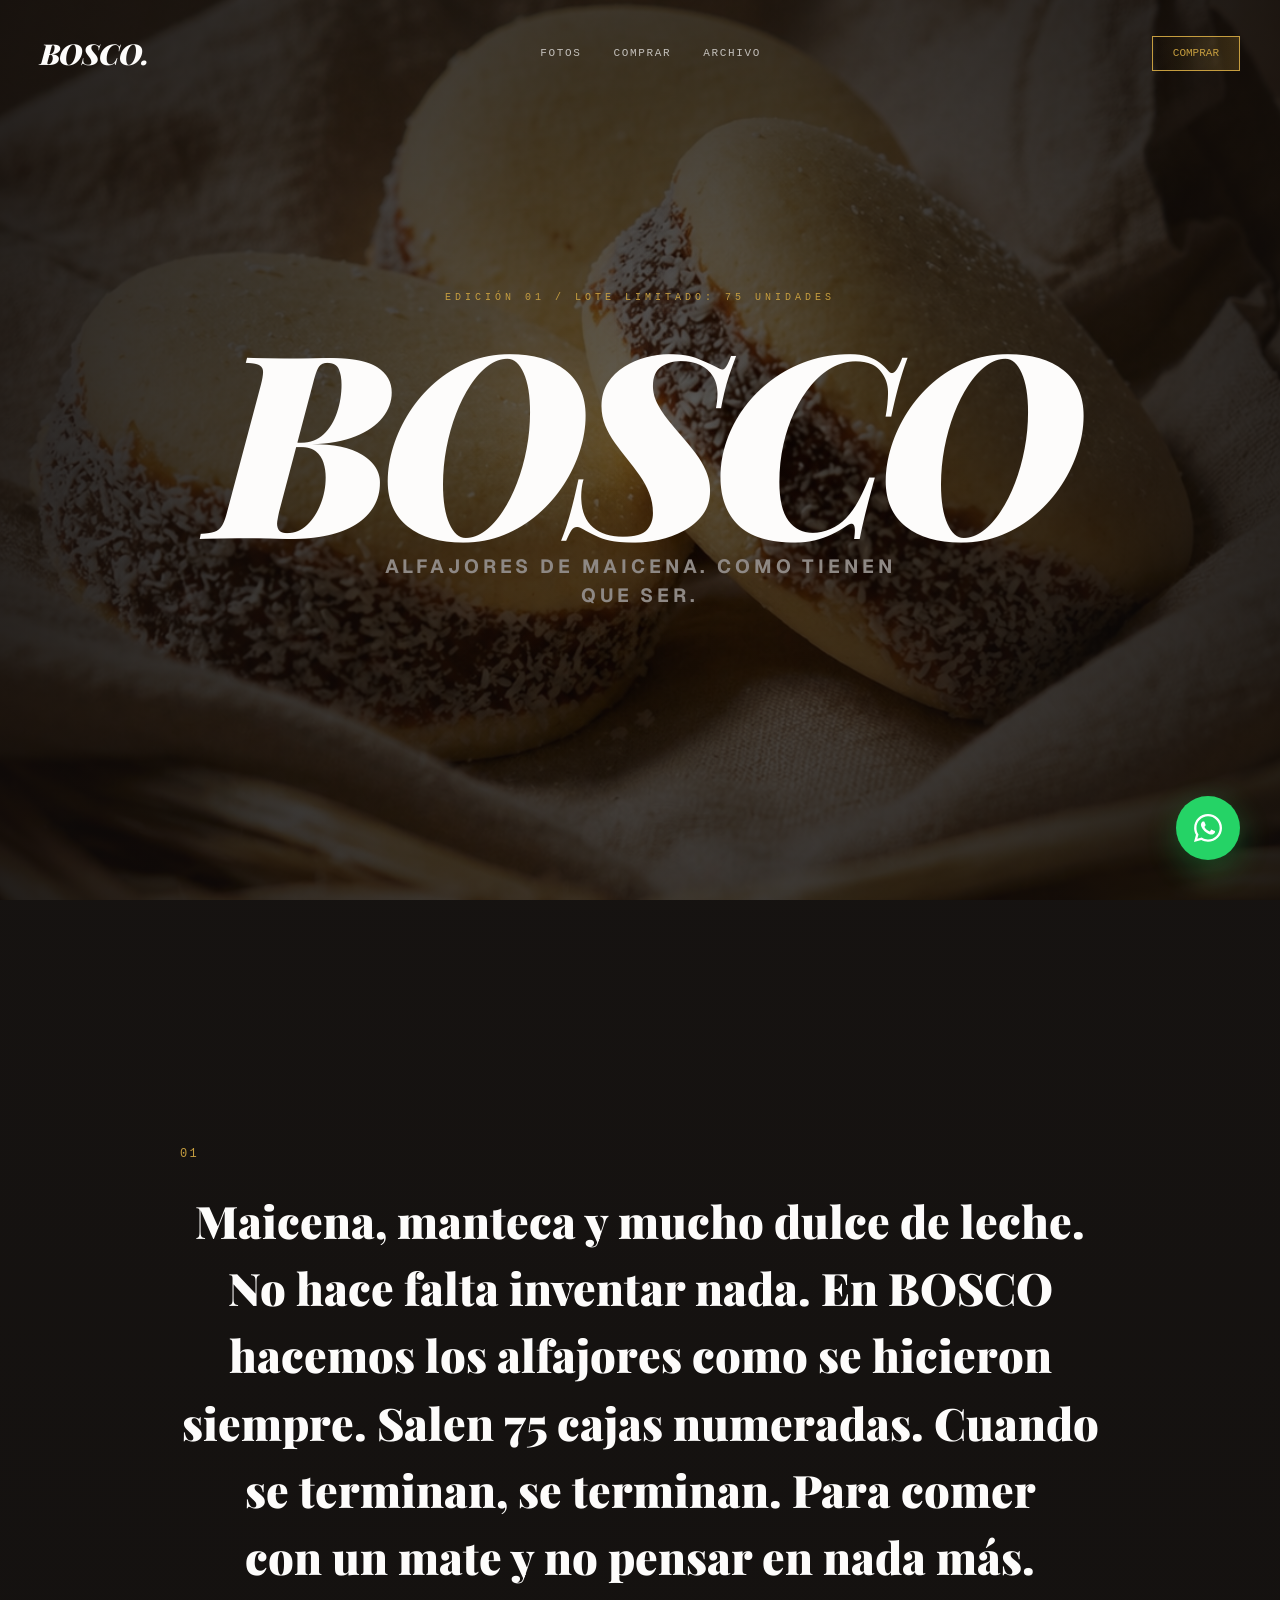
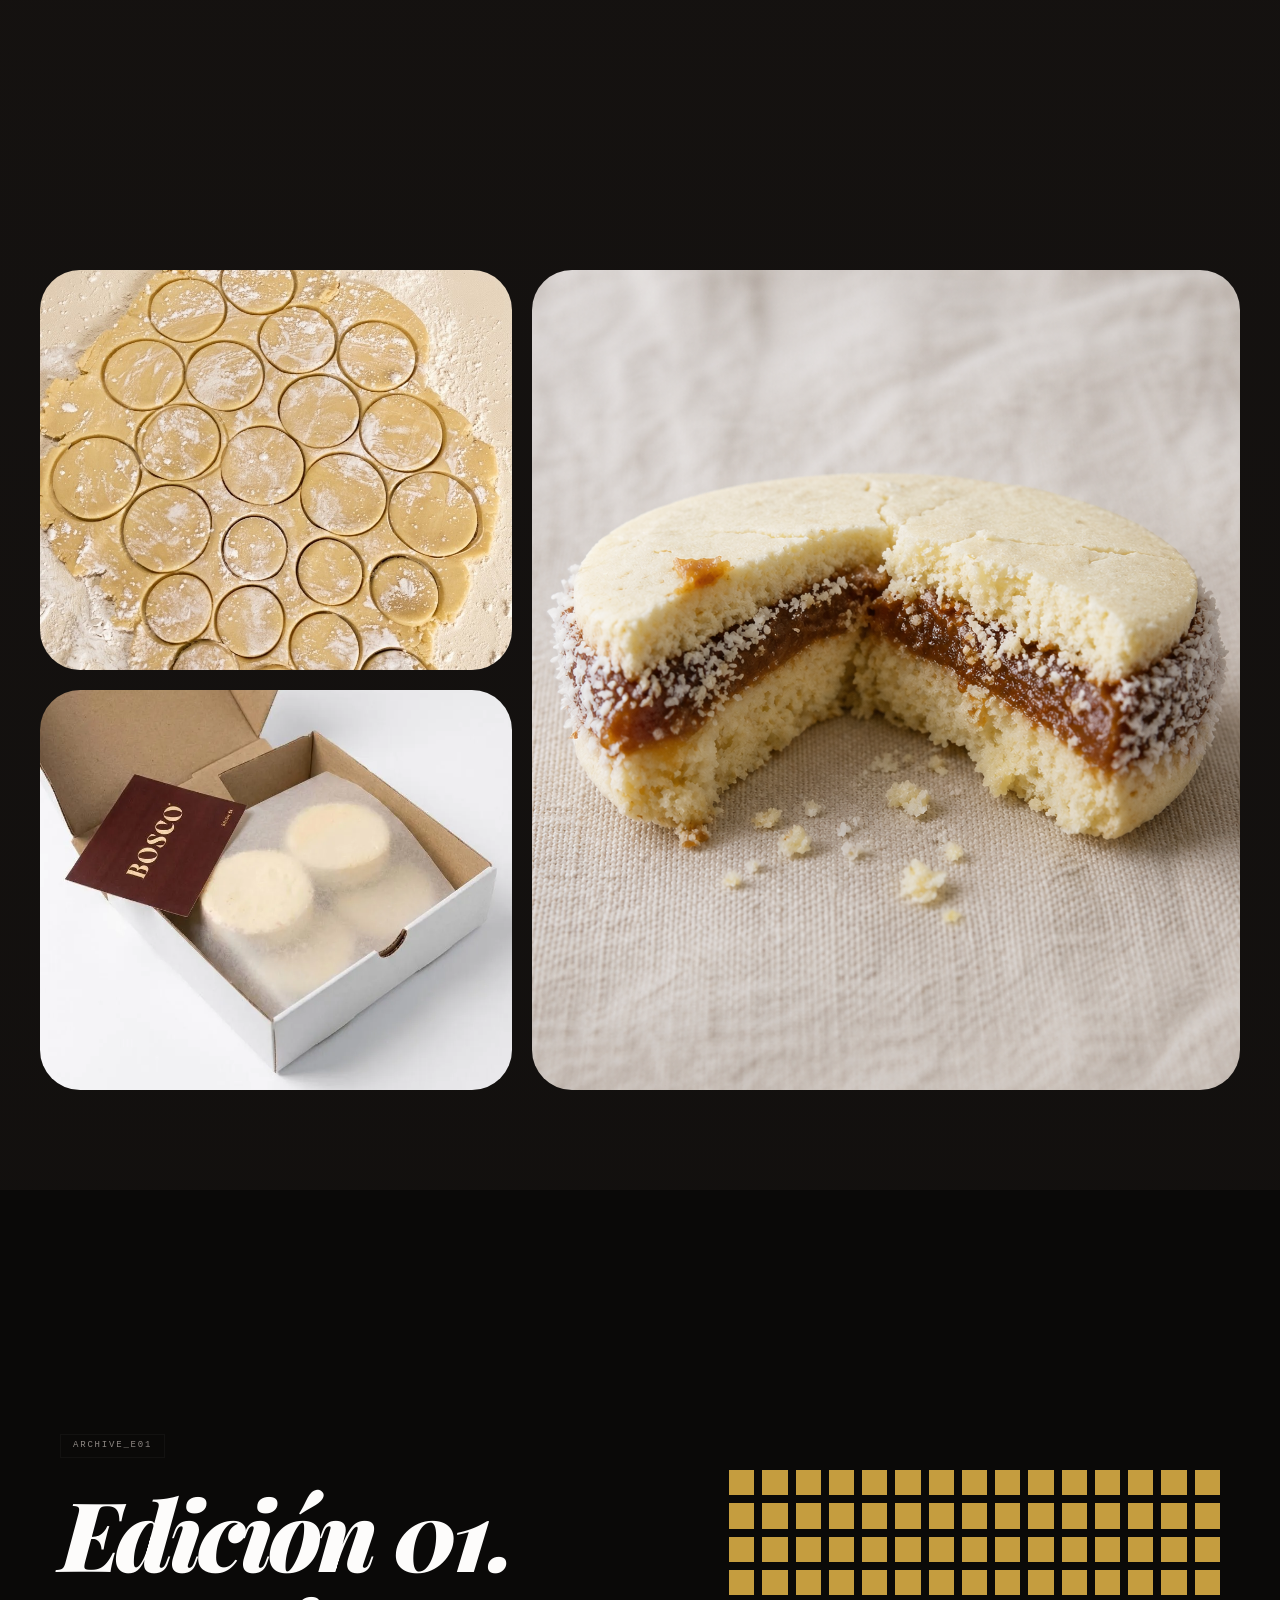
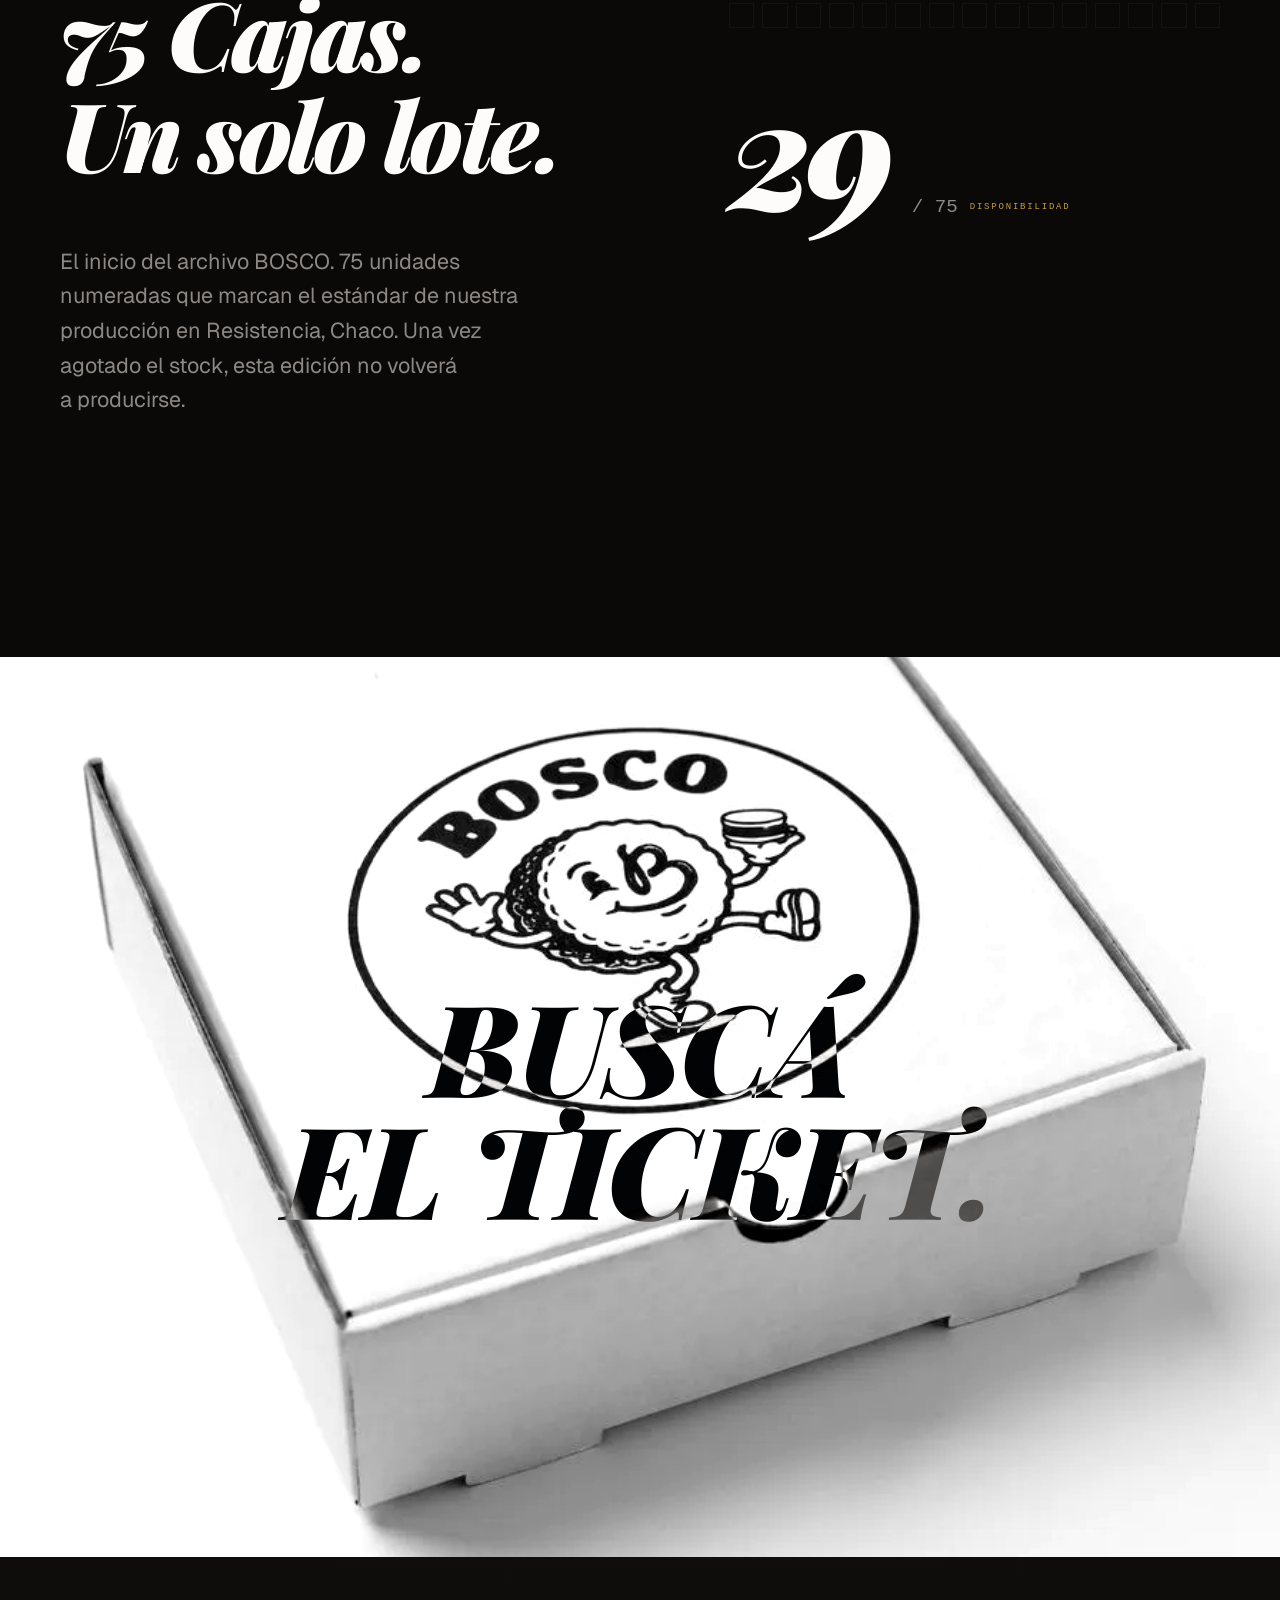
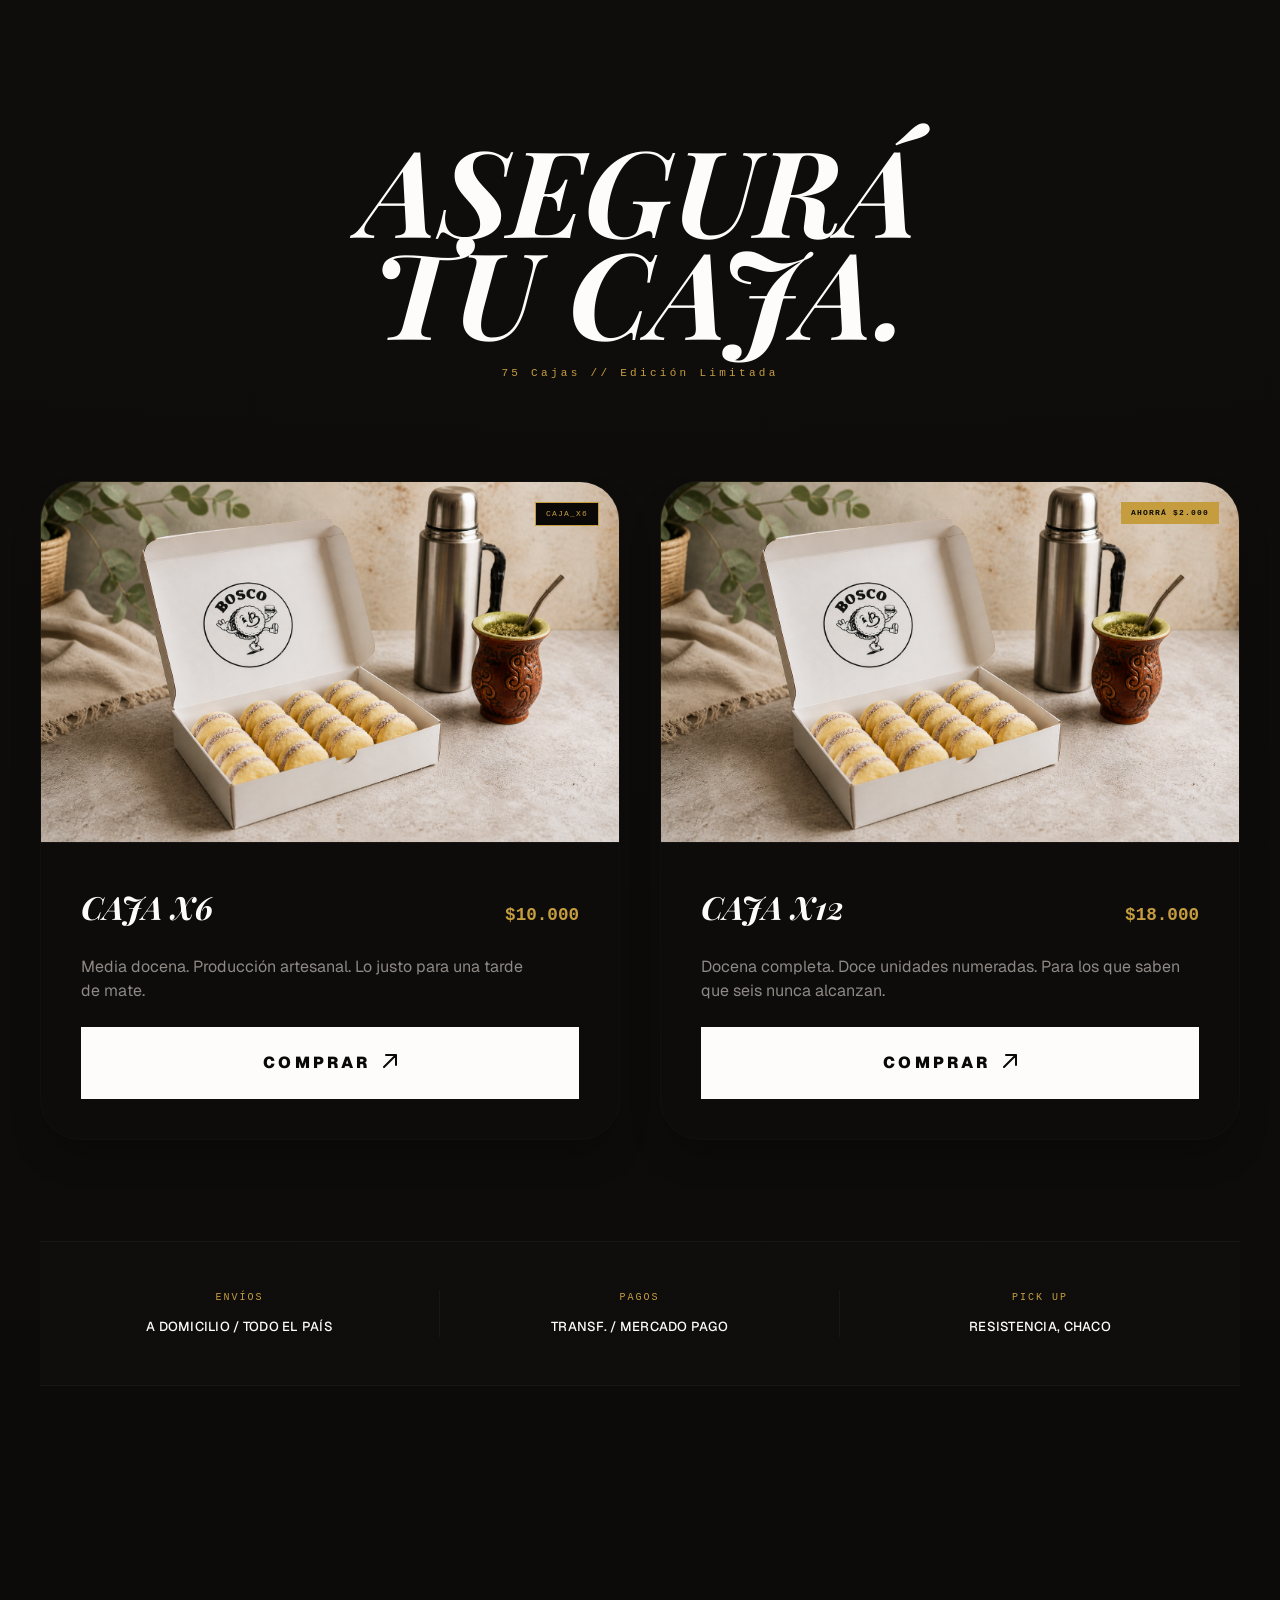
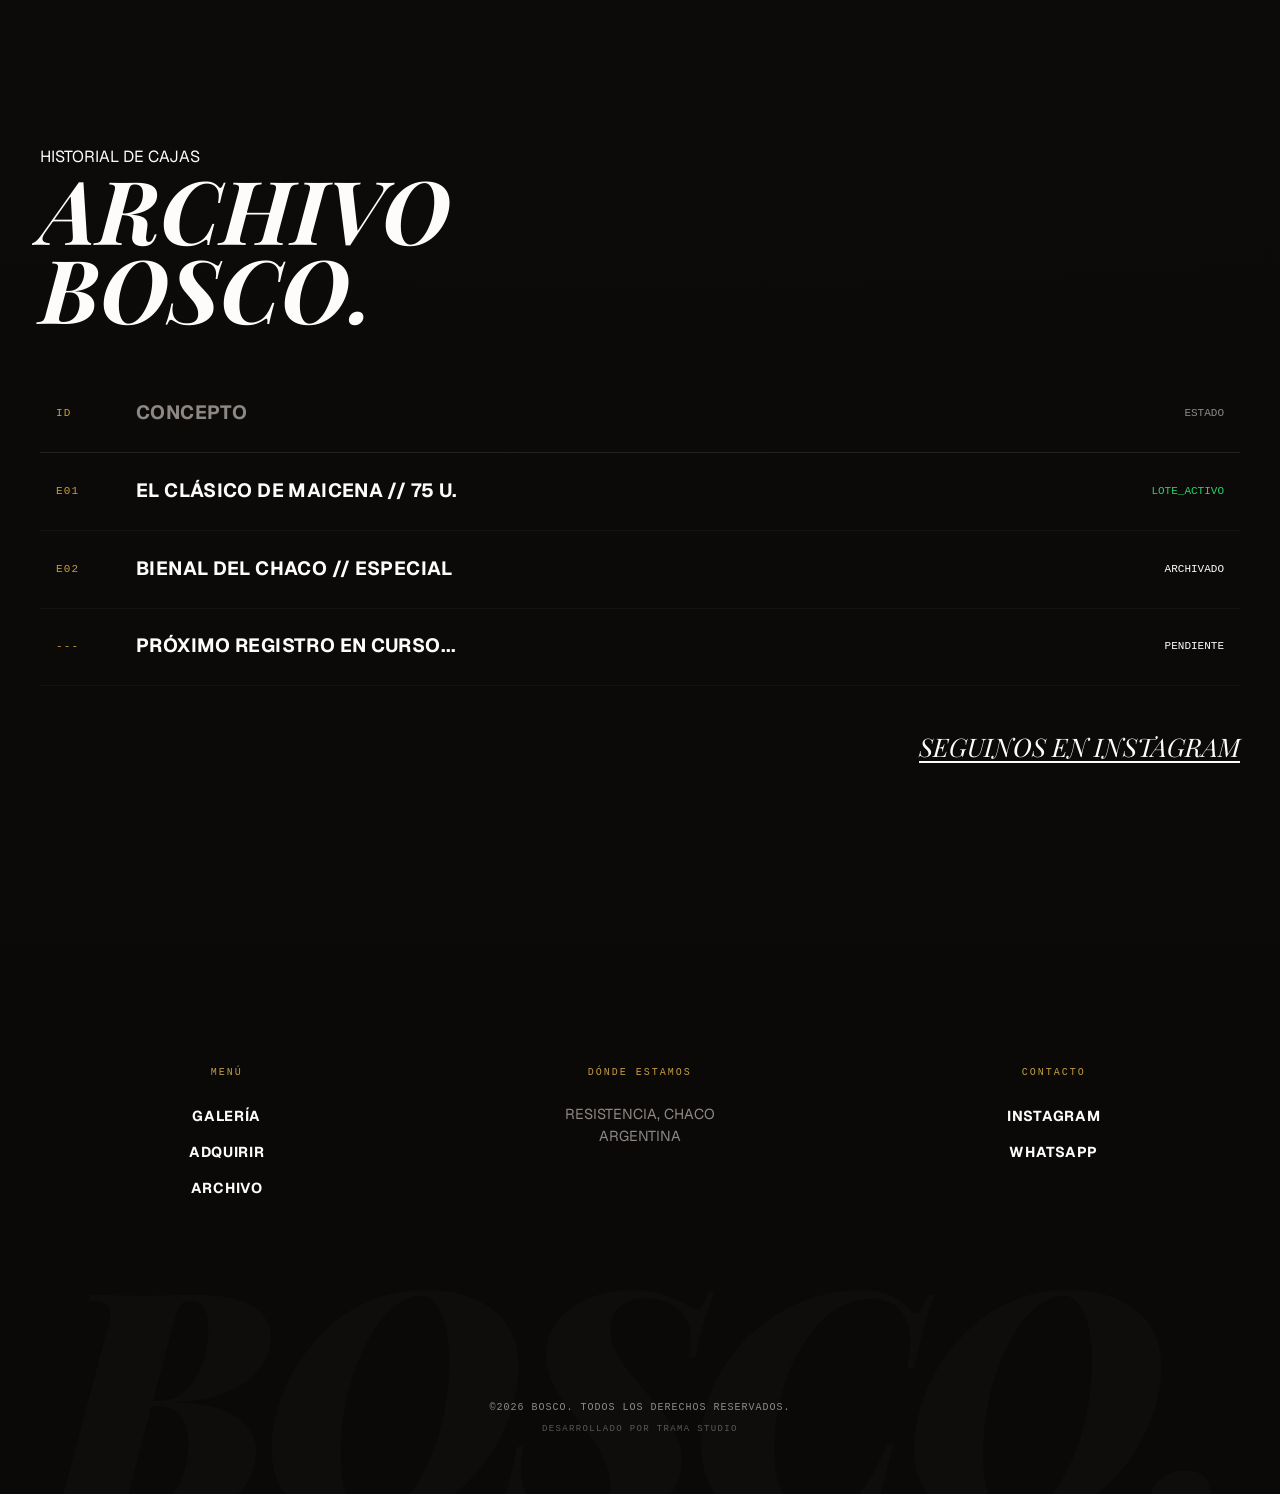
<file: index.html>
<!DOCTYPE html>
<html lang="es">

<head>
  <meta charset="UTF-8" />
  <meta name="viewport" content="width=device-width, initial-scale=1.0" />
  <title>BOSCO | Edición 01 — Alfajor de maicena</title>
  <meta name="description"
    content="BOSCO Edición 01: Alfajor de maicena. 75 unidades numeradas. Origen: Resistencia, Chaco." />

  <meta property="og:type" content="website" />
  <meta property="og:url" content="https://universobosco.com.ar" />
  <meta property="og:title" content="BOSCO | Edición 01 — Alfajor de maicena" />
  <meta property="og:description"
    content="75 unidades numeradas. Ediciones de cultura argentina en formato comestible." />
  <meta property="og:image" content="https://universobosco.com.ar/assets/og_image.png" />
  <meta property="twitter:card" content="summary_large_image" />
  <meta property="twitter:title" content="BOSCO | Edición 01 — Alfajor de maicena" />
  <meta property="twitter:description" content="75 unidades numeradas. Origen: Resistencia, Chaco." />
  <meta property="twitter:image" content="https://universobosco.com.ar/assets/og_image.png" />

  <script type="application/ld+json">
  {
    "@context": "https://schema.org",
    "@graph": [
      {
        "@type": "LocalBusiness",
        "name": "BOSCO",
        "address": {
          "@type": "PostalAddress",
          "addressLocality": "Resistencia",
          "addressRegion": "Chaco",
          "addressCountry": "AR"
        },
        "url": "https://universobosco.com.ar",
        "telephone": "+5493624696824"
      },
      {
        "@type": "Product",
        "name": "BOSCO Edición 01 — Alfajor de maicena",
        "description": "Caja de alfajores artesanales con tarjeta numerada de colección. 75 unidades.",
        "brand": { "@type": "Brand", "name": "BOSCO" },
        "offers": {
          "@type": "AggregateOffer",
          "lowPrice": "10000",
          "highPrice": "18000",
          "priceCurrency": "ARS"
        }
      }
    ]
  }
  </script>

  <link rel="icon" type="image/svg+xml" href="assets/favicon.svg" />
  <link rel="preconnect" href="https://fonts.googleapis.com" />
  <link rel="preconnect" href="https://fonts.gstatic.com" crossorigin />
  <link
    href="https://fonts.googleapis.com/css2?family=Barlow+Condensed:wght@400;700&family=Geist:wght@100..900&family=Playfair+Display:ital,wght@0,400..900;1,400..900&family=Space+Mono:wght@400;700&display=swap"
    rel="stylesheet" />
  <link rel="stylesheet" href="style.css" />
</head>

<body>

  <div class="grain" aria-hidden="true"></div>

  <nav class="nav" id="nav">
    <a href="#hero" class="nav-brand">BOSCO.</a>
    <div class="nav-links">
      <a href="#galeria">FOTOS</a>
      <a href="#adquirir">COMPRAR</a>
      <a href="#archivo">ARCHIVO</a>
    </div>

    <button class="nav-toggle" aria-label="Abrir menú">
      <span></span>
      <span></span>
    </button>

    <a href="#adquirir" class="nav-cta">COMPRAR</a>
  </nav>

  <header class="hero" id="hero">
    <img src="assets/boscoheroo.png" alt="BOSCO — Edición 01" class="hero-bg" width="1600" height="900" />
    <div class="hero-overlay"></div>
    <div class="hero-content">
      <div class="hero-header" data-enter>
        <span class="hero-edition">Edición 01</span>
        <span class="hero-slash">/</span>
        <span class="hero-location">LOTE LIMITADO: 75 UNIDADES</span>
      </div>
      <h1 class="hero-title" data-enter>BOSCO</h1>
      <p class="hero-sub" data-enter>ALFAJORES DE MAICENA. COMO TIENEN QUE SER.</p>
    </div>
  </header>

  <main>

    <section class="declaracion">
      <div class="declaracion-inner">
        <span class="capitulo-num" data-enter>01</span>
        <div class="declaracion-texto" data-enter>
          Maicena, manteca y mucho dulce de leche. No hace falta inventar nada. En BOSCO hacemos los alfajores como se hicieron siempre. Salen 75 cajas numeradas. Cuando se terminan, se terminan. Para comer con un mate y no pensar en nada más.
        </div>
      </div>
    </section>

    <section class="lookbook-bento" id="galeria">
      <div class="look-grid">
        <div class="look-item item-main" data-enter>
          <img src="assets/boscoalfajor.png" alt="Detalle interior BOSCO" />
        </div>
        <div class="look-item item-side-1" data-enter>
          <img src="assets/process.png" alt="Proceso de elaboración" />
        </div>
        <div class="look-item item-side-2" data-enter>
          <img src="assets/boscocaja.webp" alt="Ensamble final" />
        </div>
      </div>
    </section>

    <section class="manifesto-master" id="manifiesto">
      <div class="master-container">
        <div class="master-grid">
          
          <!-- Column 1: Editorial & Narrative -->
          <div class="master-col col-text" data-enter>
            <div class="col-header">
              <span class="edition-tag">ARCHIVE_E01</span>
              <h2 class="master-title">Edición 01.<br>75 Cajas.<br>Un solo lote.</h2>
            </div>
            <p class="master-description">
              El inicio del archivo BOSCO. 75 unidades numeradas que marcan el estándar de nuestra producción en Resistencia, Chaco. 
              Una vez agotado el stock, esta edición no volverá a producirse.
            </p>
          </div>
        
          <div class="master-col col-stock" data-enter>
            <div class="stock-panel">
              <div class="unit-grid-master">
                <!-- 75 Units -->
                <div class="u filled"></div><div class="u filled"></div><div class="u filled"></div><div class="u filled"></div><div class="u filled"></div>
                <div class="u filled"></div><div class="u filled"></div><div class="u filled"></div><div class="u filled"></div><div class="u filled"></div>
                <div class="u filled"></div><div class="u filled"></div><div class="u filled"></div><div class="u filled"></div><div class="u filled"></div>
                <div class="u filled"></div><div class="u filled"></div><div class="u filled"></div><div class="u filled"></div><div class="u filled"></div>
                <div class="u filled"></div><div class="u filled"></div><div class="u filled"></div><div class="u filled"></div><div class="u filled"></div>
                <div class="u filled"></div><div class="u filled"></div><div class="u filled"></div><div class="u filled"></div><div class="u filled"></div>
                <div class="u filled"></div><div class="u filled"></div><div class="u filled"></div><div class="u filled"></div><div class="u filled"></div>
                <div class="u filled"></div><div class="u filled"></div><div class="u filled"></div><div class="u filled"></div><div class="u filled"></div>
                <div class="u filled"></div><div class="u filled"></div><div class="u filled"></div><div class="u filled"></div><div class="u filled"></div>
                <div class="u filled"></div><div class="u filled"></div><div class="u filled"></div><div class="u filled"></div><div class="u filled"></div>
                <div class="u filled"></div><div class="u filled"></div><div class="u filled"></div><div class="u filled"></div><div class="u filled"></div>
                <div class="u filled"></div><div class="u filled"></div><div class="u filled"></div><div class="u filled"></div><div class="u filled"></div>
                <div class="u"></div><div class="u"></div><div class="u"></div><div class="u"></div><div class="u"></div>
                <div class="u"></div><div class="u"></div><div class="u"></div><div class="u"></div><div class="u"></div>
                <div class="u"></div><div class="u"></div><div class="u"></div><div class="u"></div><div class="u"></div>
              </div>
              <div class="stock-main-display">
                <span class="stock-val cont-num" data-count="58">0</span>
                <div class="stock-sub">
                  <span class="stock-total">/ 75</span>
                  <span class="stock-text">DISPONIBILIDAD</span>
                </div>
              </div>
            </div>
          </div>

        </div>
      </div>
    </section>

    <section class="fullbleed" data-enter>
      <img src="assets/boscohero.webp" alt="Caja BOSCO cerrada" width="1600" height="900"
        style="filter: grayscale(100%) contrast(1.15);" />
      <p class="fullbleed-text" aria-hidden="true">BUSCÁ<br />EL TICKET.</p>
    </section>

    <section class="adquisicion" id="adquirir">
      <div class="adquisicion-inner">
        <div class="adquisicion-header" data-enter>
          <h2 class="adquisicion-title">Asegurá<br />tu caja.</h2>
          <p class="adquisicion-sub">75 Cajas // Edición Limitada</p>
        </div>

        <div class="productos-grid">
          <div class="producto-card stagger-1" data-enter>
            <div class="pc-inner">
              <div class="pc-img">
                <img src="assets/BOSCO1.png" alt="Caja BOSCO x6 unidades" />
                <div class="pc-badge">CAJA_X6</div>
              </div>
              <div class="pc-content">
                <div class="pc-top">
                  <h3 class="pc-title">CAJA X6</h3>
                  <span class="pc-price">$10.000</span>
                </div>
                <p class="pc-description">Media docena. Producción artesanal. Lo justo para una tarde de mate.</p>
                <a href="https://wa.me/5493624696824?text=Hola%20Lautaro%2C%20quiero%20encargar%20una%20caja%20de%20BOSCO%20x6."
                  class="pc-btn" target="_blank" rel="noopener">
                  <span>COMPRAR</span>
                  <div class="pc-btn-icon">
                    <svg width="14" height="14" viewBox="0 0 14 14" fill="none">
                      <path d="M1 13L13 1M13 1H3M13 1V11" stroke="currentColor" stroke-width="2" stroke-linecap="round"
                        stroke-linejoin="round" />
                    </svg>
                  </div>
                </a>
              </div>
            </div>
          </div>

          <div class="producto-card stagger-2" data-enter>
            <div class="pc-inner">
              <div class="pc-img">
                <img src="assets/BOSCO1.png" alt="Caja BOSCO x12 unidades" />
                <div class="pc-badge highlight">AHORRÁ $2.000</div>
              </div>
              <div class="pc-content">
                <div class="pc-top">
                  <h3 class="pc-title">CAJA X12</h3>
                  <span class="pc-price">$18.000</span>
                </div>
                <p class="pc-description">Docena completa. Doce unidades numeradas. Para los que saben que seis nunca alcanzan.</p>
                <a href="https://wa.me/5493624696824?text=Hola%20Lautaro%2C%20quiero%20encargar%20una%20caja%20de%20BOSCO%20x12."
                  class="pc-btn" target="_blank" rel="noopener">
                  <span>COMPRAR</span>
                  <div class="pc-btn-icon">
                    <svg width="14" height="14" viewBox="0 0 14 14" fill="none">
                      <path d="M1 13L13 1M13 1H3M13 1V11" stroke="currentColor" stroke-width="2" stroke-linecap="round"
                        stroke-linejoin="round" />
                    </svg>
                  </div>
                </a>
              </div>
            </div>
          </div>
        </div>

        <!-- Trust Bar / Logística -->
        <div class="trust-bar" data-enter>
          <div class="trust-item">
            <span class="trust-label">ENVÍOS</span>
            <span class="trust-val">A DOMICILIO / TODO EL PAÍS</span>
          </div>
          <div class="trust-item">
            <span class="trust-label">PAGOS</span>
            <span class="trust-val">TRANSF. / MERCADO PAGO</span>
          </div>
          <div class="trust-item">
            <span class="trust-label">PICK UP</span>
            <span class="trust-val">RESISTENCIA, CHACO</span>
          </div>
        </div>
      </div>
    </section>

    <section class="archivo" id="registro">
      <div class="archivo-inner">
        <div class="archivo-header" data-enter>
          <span class="arch-tag">HISTORIAL DE CAJAS</span>
          <h2 class="archivo-title">Archivo<br />BOSCO.</h2>
        </div>

        <div class="archivo-table" data-enter>
          <div class="archivo-row header">
            <div class="arch-col-id">ID</div>
            <div class="arch-col-name">CONCEPTO</div>
            <div class="arch-col-status">ESTADO</div>
          </div>
          <div class="archivo-row" data-enter>
            <div class="arch-col-id">E01</div>
            <div class="arch-col-name">EL CLÁSICO DE MAICENA // 75 U.</div>
            <div class="arch-col-status active">LOTE_ACTIVO</div>
          </div>
          <div class="archivo-row" data-enter>
            <div class="arch-col-id">E02</div>
            <div class="arch-col-name">BIENAL DEL CHACO // ESPECIAL</div>
            <div class="arch-col-status locked">ARCHIVADO</div>
          </div>
          <div class="archivo-row muted" data-enter>
            <div class="arch-col-id">---</div>
            <div class="arch-col-name">PRÓXIMO REGISTRO EN CURSO...</div>
            <div class="arch-col-status">PENDIENTE</div>
          </div>
        </div>

        <div class="archivo-footer" data-enter>
          <a href="https://instagram.com/bosco.arg" target="_blank" class="archivo-link">
            SEGUINOS EN INSTAGRAM
          </a>
        </div>
      </div>
    </section>

  </main>

  <footer class="footer" id="cierre">
    <div class="footer-inner">
      <div class="footer-grid">
        <div class="footer-col" data-enter>
          <span class="footer-label">MENÚ</span>
          <ul class="footer-links">
            <li><a href="#galeria">GALERÍA</a></li>
            <li><a href="#adquirir">ADQUIRIR</a></li>
            <li><a href="#registro">ARCHIVO</a></li>
          </ul>
        </div>
        <div class="footer-col" data-enter>
          <span class="footer-label">DÓNDE ESTAMOS</span>
          <p>RESISTENCIA, CHACO<br />ARGENTINA</p>
        </div>
        <div class="footer-col" data-enter>
          <span class="footer-label">CONTACTO</span>
          <ul class="footer-links">
            <li><a href="https://instagram.com/bosco.alfajores" target="_blank">INSTAGRAM</a></li>
            <li><a href="https://wa.me/5493624696824" target="_blank">WHATSAPP</a></li>
          </ul>
        </div>
      </div>

      <div class="footer-bottom">
        <div class="footer-bottom-info">
          <span class="footer-copy">©2026 BOSCO. TODOS LOS DERECHOS RESERVADOS.</span>
          <a href="https://instagram.com/trama.sstudio" target="_blank" class="footer-credit">DESARROLLADO POR TRAMA
            STUDIO</a>
        </div>
        <div class="footer-logo">BOSCO.</div>
      </div>
    </div>
  </footer>

  <a href="https://wa.me/5493624696824?text=Hola%20Lautaro%2C%20estoy%20en%20la%20web%20y%20tengo%20una%20consulta."
    class="whatsapp-btn" target="_blank" rel="noopener" aria-label="Contactar por WhatsApp">
    <svg xmlns="http://www.w3.org/2000/svg" viewBox="0 0 448 512" fill="currentColor">
      <path
        d="M380.9 97.1C339 55.1 283.2 32 223.9 32c-122.4 0-222 99.6-222 222 0 39.1 10.2 77.3 29.6 111L0 480l117.7-30.9c32.4 17.7 68.9 27 106.1 27h.1c122.3 0 224.1-99.6 224.1-222 0-59.3-25.2-115-67.1-157zm-157 341.6c-33.2 0-65.7-8.9-94-25.7l-6.7-4-69.8 18.3L72 359.2l-4.4-7c-18.5-29.4-28.2-63.3-28.2-98.2 0-101.7 82.8-184.5 184.6-184.5 49.3 0 95.6 19.2 130.4 54.1 34.8 34.9 56.2 81.2 56.1 130.5 0 101.8-84.9 184.6-186.6 184.6zm101.2-138.2c-5.5-2.8-32.8-16.2-37.9-18-5.1-1.9-8.8-2.8-12.5 2.8-3.7 5.6-14.3 18-17.6 21.8-3.2 3.7-6.5 4.2-12 1.4-32.6-16.3-54-29.1-75.5-66-5.7-9.8 5.7-9.1 16.3-30.3 1.8-3.7.9-6.9-.5-9.7-1.4-2.8-12.5-30.1-17.1-41.2-4.5-10.8-9.1-9.3-12.5-9.5-3.2-.2-6.9-.2-10.6-.2-3.7 0-9.7 1.4-14.8 6.9-5.1 5.6-19.4 19-19.4 46.3 0 27.3 19.9 53.7 22.6 57.4 2.8 3.7 39.1 59.7 94.8 83.8 35.2 15.2 49 16.5 66.6 13.9 10.7-1.6 32.8-13.4 37.4-26.4 4.6-13 4.6-24.1 3.2-26.4-1.3-2.5-5-3.9-10.5-6.6z" />
    </svg>
  </a>

  <script src="main.js?v=3"></script>
</body>

</html>
</file>
<file: style.css>
@charset "UTF-8";

/* ════════════════════════════════════════════════
   TOKENS & BASE
   ════════════════════════════════════════════════ */
:root {
  --bg: #0A0908;
  --bg-soft: #12100E;
  --cream: #FDFCFB;
  --accent: #C59D3F;
  --accent-muted: rgba(197, 157, 63, 0.12);
  --muted: #8E8884;
  --line: rgba(255, 255, 255, 0.04);
  --wa: #25D366;
  --f-display: "Playfair Display", serif;
  --f-sans: "Geist", system-ui, -apple-system, sans-serif;
  --f-data: "Geist Mono", monospace;
  --ease: cubic-bezier(0.16, 1, 0.3, 1);
  --glass-border: rgba(255, 255, 255, 0.06);
  --glass-inner: rgba(255, 255, 255, 0.02);
  --radius-lg: 2.5rem;
  --radius-md: 1.5rem;
  --radius-sm: 0.75rem;
}

* {
  margin: 0;
  padding: 0;
  box-sizing: border-box;
  cursor: crosshair;
}

html {
  background-color: var(--bg);
  background-image: radial-gradient(circle at 50% -20%, #1A1614, transparent);
  color: var(--cream);
  scroll-behavior: smooth;
  font-size: 16px;
  selection-background-color: var(--accent);
  selection-color: var(--bg);
  scrollbar-width: thin;
  scrollbar-color: var(--accent) var(--bg);
  text-rendering: optimizeLegibility;
}

::selection {
  background: var(--accent);
  color: var(--bg);
}

body {
  font-family: var(--f-sans);
  overflow-x: hidden;
  line-height: 1.5;
  -webkit-font-smoothing: antialiased;
  text-wrap: pretty;
}

/* Custom Scrollbar for Chrome/Safari */
::-webkit-scrollbar {
  width: 6px;
}

::-webkit-scrollbar-track {
  background: var(--bg);
}

::-webkit-scrollbar-thumb {
  background: var(--accent-muted);
  border-radius: 10px;
}

::-webkit-scrollbar-thumb:hover {
  background: var(--accent);
}

img {
  display: block;
  width: 100%;
  height: auto;
  object-fit: cover;
}

a {
  color: inherit;
  text-decoration: none;
}

/* REVEAL SYSTEM */
[data-enter] {
  opacity: 0;
  transform: translateY(20px);
  transition: opacity 1.2s var(--ease), transform 1.2s var(--ease);
  will-change: transform, opacity;
}

[data-enter].is-visible,
.hero [data-enter] {
  opacity: 1;
  transform: translateY(0);
}

.grain {
  position: fixed;
  top: -50%;
  left: -50%;
  width: 200%;
  height: 200%;
  background-image: url("https://grainy-gradients.vercel.app/noise.svg");
  opacity: 0.04;
  pointer-events: none;
  z-index: 9999;
  animation: noise 0.2s infinite;
}

@keyframes noise {
  0% {
    transform: translate(0, 0);
  }

  10% {
    transform: translate(-1%, -1%);
  }

  20% {
    transform: translate(-2%, 1%);
  }

  30% {
    transform: translate(1%, -2%);
  }

  40% {
    transform: translate(-1%, 3%);
  }

  50% {
    transform: translate(-2%, 1%);
  }

  60% {
    transform: translate(3%, 2%);
  }

  70% {
    transform: translate(2%, 1%);
  }

  80% {
    transform: translate(-1%, -1%);
  }

  90% {
    transform: translate(1%, 2%);
  }

  100% {
    transform: translate(0, 0);
  }
}

/* ════════════════════════════════════════════════
   NAV
   ════════════════════════════════════════════════ */
.nav {
  position: fixed;
  top: 0;
  left: 0;
  width: 100%;
  display: flex;
  justify-content: space-between;
  align-items: center;
  padding: 32px 40px;
  z-index: 1000;
  background: transparent;
  backdrop-filter: blur(0px);
  transition: all 0.4s var(--ease);
}

.nav.scrolled {
  padding: 16px 40px;
  background: rgba(12, 10, 9, 0.7);
  backdrop-filter: blur(24px) saturate(180%);
  border-bottom: 1px solid var(--glass-border);
  box-shadow: inset 0 1px 0 var(--glass-inner);
}

.nav-toggle {
  display: none;
  background: none;
  border: none;
  cursor: pointer;
  width: 30px;
  height: 20px;
  position: relative;
  z-index: 1001;
}

.nav-toggle span {
  display: block;
  width: 100%;
  height: 2px;
  background: var(--cream);
  position: absolute;
  transition: all 0.4s var(--ease);
}

.nav-toggle span:first-child {
  top: 0;
}

.nav-toggle span:last-child {
  bottom: 0;
}

.nav.menu-active .nav-toggle span:first-child {
  transform: translateY(9px) rotate(45deg);
}

.nav.menu-active .nav-toggle span:last-child {
  transform: translateY(-9px) rotate(-45deg);
}

@media (max-width: 900px) {
  .nav {
    padding: 20px 24px;
  }

  .nav-toggle {
    display: block;
  }

  .nav-links {
    position: fixed;
    top: 0;
    left: 0;
    width: 100%;
    height: 100vh;
    background: rgba(17, 13, 11, 0.98);
    backdrop-filter: blur(20px);
    display: flex;
    flex-direction: column;
    justify-content: center;
    align-items: center;
    gap: 40px;
    padding: 40px;
    opacity: 0;
    visibility: hidden;
    transform: translateY(-20px);
    transition: all 0.5s var(--ease);
    z-index: 1000;
  }

  .nav.menu-active .nav-links {
    opacity: 1;
    visibility: visible;
    transform: translateY(0);
  }

  .nav-links a {
    font-family: var(--f-display);
    font-size: 3rem;
    font-style: italic;
    color: var(--cream);
    text-decoration: none;
  }

  .nav-cta {
    display: none;
  }

  /* Hide CTA in nav pill on mobile, show inside menu or keep as brand logo focus */
}

.nav.scrolled {
  padding: 16px 40px;
  background: rgba(17, 13, 11, 0.8);
  backdrop-filter: blur(12px);
  border-bottom: 1px solid var(--line);
}

.nav-brand {
  font-family: var(--f-display);
  font-weight: 900;
  font-style: italic;
  font-size: 1.8rem;
  letter-spacing: -0.02em;
  text-transform: uppercase;
  color: var(--cream);
}

.nav-links {
  display: flex;
  gap: 32px;
  list-style: none;
}

.nav-links a {
  font-family: var(--f-data);
  font-size: 11px;
  text-transform: uppercase;
  color: var(--cream);
  letter-spacing: 0.15em;
  opacity: 0.7;
  transition: opacity 0.3s var(--ease);
}

.nav-links a:hover {
  opacity: 1;
}

.nav-cta {
  font-family: var(--f-data);
  font-size: 11px;
  border: 1px solid var(--accent);
  padding: 8px 20px;
  color: var(--accent);
  text-transform: uppercase;
}

/* ════════════════════════════════════════════════
   HERO
   ════════════════════════════════════════════════ */
.hero {
  position: relative;
  min-height: 100dvh;
  width: 100%;
  display: flex !important;
  flex-direction: column;
  justify-content: center;
  align-items: center;
  padding: 80px 40px;
  overflow: hidden;
  background: var(--bg);
  text-align: center;
}

.hero-bg {
  position: absolute;
  inset: 0;
  width: 100%;
  height: 100%;
  object-fit: cover;
  z-index: 0;
  filter: brightness(0.4);
}

.hero-overlay {
  position: absolute;
  inset: 0;
  background: radial-gradient(circle at center, transparent, rgba(17, 13, 11, 0.8));
  z-index: 1;
}

.hero-content {
  position: relative;
  z-index: 2;
  width: 100%;
  max-width: 1200px;
  display: flex;
  flex-direction: column;
  align-items: center;
  gap: 24px;
}

.hero-header {
  font-family: var(--f-data);
  font-size: 10px;
  letter-spacing: 0.4em;
  color: var(--accent);
  text-transform: uppercase;
  margin-bottom: 8px;
}

.hero-title {
  font-family: var(--f-display);
  font-size: clamp(5rem, 20vw, 16rem);
  font-weight: 900;
  font-style: italic;
  text-transform: uppercase;
  line-height: 0.75;
  color: var(--cream);
  margin: 0;
  letter-spacing: -0.06em;
}

.hero-sub {
  font-family: var(--f-sans);
  font-size: clamp(0.9rem, 1.5vw, 1.2rem);
  font-weight: 700;
  color: var(--muted);
  text-transform: uppercase;
  letter-spacing: 0.2em;
  max-width: 600px;
}

@media (max-width: 900px) {
  .hero {
    min-height: 100dvh !important;
    display: flex !important;
    padding: 100px 24px 160px 24px;
    visibility: visible !important;
    opacity: 1 !important;
  }

  .hero [data-enter] {
    opacity: 1 !important;
    transform: none !important;
  }

  .hero-header {
    display: flex;
    justify-content: center;
    gap: 8px;
    letter-spacing: 0.2em;
    font-size: 9px;
  }

  .hero-title {
    font-size: clamp(3.5rem, 18vw, 8rem) !important;
  }

  .hero-sub {
    font-size: 0.8rem;
    max-width: 90%;
    margin: 0 auto;
  }
}

/* ════════════════════════════════════════════════
   DECLARACIÓN
   ════════════════════════════════════════════════ */
.declaracion {
  padding: 240px 40px 180px 40px;
  width: 100%;
  max-width: 1000px;
  margin: 0 auto;
  min-height: 60vh;
  display: block !important;
}

@media (max-width: 900px) {
  .declaracion {
    padding: 60px 24px;
    min-height: auto;
  }
}

.capitulo-num {
  font-family: var(--f-data);
  font-size: 12px;
  color: var(--accent);
  letter-spacing: 0.2em;
  margin-bottom: 24px;
  display: inline-block;
}

.declaracion-texto {
  font-family: var(--f-display);
  font-size: clamp(1.5rem, 4.5vw, 2.8rem);
  font-weight: 900;
  line-height: 1.5;
  color: var(--cream);
  text-align: center;
  text-wrap: balance;
}

/* ════════════════════════════════════════════════
   MASTER SPREAD MANIFESTO
   ════════════════════════════════════════════════ */
.manifesto-master {
  padding: 240px 60px; /* Increased padding for Art Gallery Mode */
  background: var(--bg);
}

.master-container {
  max-width: 1400px;
  margin: 0 auto;
}

.master-grid {
  display: grid;
  grid-template-columns: 1.2fr 1fr;
  gap: 80px;
  align-items: start;
}

@media (max-width: 1100px) {
  .master-grid {
    grid-template-columns: 1fr;
    gap: 60px;
  }

  .manifesto-master {
    padding: 80px 24px;
  }
}

/* Col 1: Text */
.col-text {
  display: flex;
  flex-direction: column;
  gap: 60px;
}

.edition-tag {
  font-family: var(--f-data);
  font-size: 9px;
  color: var(--muted);
  border: 1px solid var(--line);
  padding: 4px 12px;
  display: inline-block;
  margin-bottom: 24px;
  letter-spacing: 0.2em;
}

.master-title {
  font-family: var(--f-display);
  font-size: clamp(3.5rem, 8vw, 6rem);
  font-weight: 900;
  font-style: italic;
  line-height: 1.05;
  letter-spacing: -0.04em;
  color: var(--cream);
}

.master-description {
  font-family: var(--f-sans);
  font-size: clamp(1.1rem, 2vw, 1.35rem);
  line-height: 1.6;
  color: var(--muted);
  max-width: 480px;
}

.master-meta-list {
  display: flex;
  flex-direction: column;
  gap: 32px;
  border-top: 1px solid var(--line);
  padding-top: 40px;
}

.meta-entry {
  display: flex;
  flex-direction: column;
  gap: 8px;
}

.entry-label {
  font-family: var(--f-data);
  font-size: 9px;
  color: var(--muted);
  letter-spacing: 0.2em;
}

.entry-value {
  font-family: var(--f-display);
  font-size: 1.5rem;
  font-style: italic;
  color: var(--cream);
}

/* Col 2: Visual */
.visual-frame {
  position: relative;
  border: 1px solid var(--line);
  padding: 60px;
  background: rgba(255, 255, 255, 0.01);
  transition: all 0.6s var(--ease);
}

.frame-corners span {
  position: absolute;
  width: 10px;
  height: 10px;
  border: 1px solid var(--accent);
}

.frame-corners span:nth-child(1) {
  top: -1px;
  left: -1px;
  border-right: 0;
  border-bottom: 0;
}

.frame-corners span:nth-child(2) {
  top: -1px;
  right: -1px;
  border-left: 0;
  border-bottom: 0;
}

.frame-corners span:nth-child(3) {
  bottom: -1px;
  left: -1px;
  border-right: 0;
  border-top: 0;
}

.frame-corners span:nth-child(4) {
  bottom: -1px;
  right: -1px;
  border-left: 0;
  border-top: 0;
}

.visual-img {
  width: 100%;
  height: auto;
  filter: grayscale(100%) contrast(1.1);
  mix-blend-mode: lighten;
}

.visual-caption {
  position: absolute;
  bottom: -15px;
  right: 20px;
  background: var(--bg);
  padding: 4px 12px;
  font-family: var(--f-data);
  font-size: 8px;
  color: var(--accent);
  border: 1px solid var(--line);
}

/* Col 3: Stock */
.stock-panel {
  background: transparent;
  padding: 40px 0 0 0;
  display: flex;
  flex-direction: column;
  gap: 60px;
  position: relative;
}

.unit-grid-master {
  display: grid;
  grid-template-columns: repeat(15, 1fr);
  gap: 8px;
}

.u {
  aspect-ratio: 1;
  border: 1px solid var(--line);
  transition: all 0.4s var(--ease);
}

.u.filled {
  background: var(--accent);
  border-color: var(--accent);
}

.stock-main-display {
  display: flex;
  align-items: baseline;
  gap: 24px;
}

.stock-val {
  font-family: var(--f-display);
  font-size: clamp(6rem, 12vw, 12rem);
  font-weight: 900;
  font-style: italic;
  line-height: 0.8;
  color: var(--cream);
  letter-spacing: -0.05em;
}

.stock-sub {
  display: flex;
  align-items: center;
  gap: 12px;
}

.stock-total {
  font-family: var(--f-data);
  font-size: 1.2rem;
  color: var(--muted);
}

.stock-text {
  font-family: var(--f-data);
  font-size: 9px;
  color: var(--accent);
  letter-spacing: 0.2em;
}

@media (max-width: 600px) {
  .master-col {
    padding: 0;
  }

  .stock-val {
    font-size: 6rem;
  }

  .unit-grid-master {
    gap: 4px;
  }
}

/* Meta Data */
.meta-item {
  display: flex;
  flex-direction: column;
  gap: 12px;
}

.meta-label {
  font-family: var(--f-data);
  font-size: 9px;
  color: var(--muted);
  letter-spacing: 0.2em;
}

.meta-value {
  font-family: var(--f-display);
  font-size: 1.8rem;
  font-style: italic;
  color: var(--cream);
}

.meta-line {
  height: 1px;
  background: var(--line);
  margin: 30px 0;
}

@media (max-width: 768px) {
  .manifesto-technical {
    padding: 60px 20px;
  }

  .tech-cell {
    padding: 40px 30px;
  }

  .cell-label {
    left: 30px;
  }

  .stock-wrap {
    width: 240px;
    height: 240px;
  }

  .stock-num {
    font-size: 6rem;
  }
}

.spec-value {
  font-family: var(--f-display);
  font-size: 2.2rem;
  font-style: italic;
  color: var(--cream);
  line-height: 1.2;
  margin-top: 8px;
}

/* spec-line removed for cleaner look */

/* ════════════════════════════════════════════════
   LOOKBOOK BENTO
   ════════════════════════════════════════════════ */
.lookbook-bento {
  padding: 100px 40px;
  max-width: 1400px;
  margin: 0 auto;
}

.look-grid {
  display: grid;
  grid-template-columns: 1fr 1.5fr;
  grid-template-rows: repeat(2, 400px);
  gap: 20px;
}

.look-item {
  position: relative;
  overflow: hidden;
  border-radius: 2.5rem;
  background: var(--bg-soft);
  transition: transform 0.8s var(--ease);
}

.look-item:hover {
  transform: scale(0.98);
}

.look-item img {
  width: 100%;
  height: 100%;
  object-fit: cover;
  transition: transform 1.2s var(--ease);
}

.look-item:hover img {
  transform: scale(1.1);
}

.item-main {
  grid-column: 2;
  grid-row: 1 / span 2;
  border-radius: var(--radius-lg);
}

.item-side-1 {
  grid-column: 1;
  grid-row: 1;
}

.item-side-2 {
  grid-column: 1;
  grid-row: 2;
}

@media (max-width: 900px) {
  .lookbook-bento {
    padding: 40px 20px;
  }

  .look-grid {
    grid-template-columns: 1fr;
    grid-template-rows: auto;
    gap: 16px;
  }

  .item-main,
  .item-side-1,
  .item-side-2 {
    grid-column: span 1;
    grid-row: auto;
    height: 350px;
  }
}

/* ════════════════════════════════════════════════
   FULLBLEED IMAGE SECTION
   ════════════════════════════════════════════════ */
.fullbleed {
  position: relative;
  width: 100%;
  height: 100dvh;
  min-height: 600px;
  overflow: hidden;
  display: flex;
  align-items: center;
  justify-content: center;
  background: var(--bg);
}

.fullbleed img {
  position: absolute;
  inset: 0;
  width: 100%;
  height: 100%;
  object-fit: cover;
  z-index: 1;
}

.fullbleed-text {
  position: relative;
  z-index: 2;
  font-family: var(--f-display);
  font-size: clamp(2.5rem, 10vw, 8.5rem);
  font-weight: 900;
  font-style: italic;
  line-height: 0.95;
  letter-spacing: -0.02em;
  color: var(--cream);
  text-align: center;
  mix-blend-mode: difference;
  pointer-events: none;
}

@media (max-width: 900px) {
  .fullbleed {
    height: 70vh;
  }
}

/* ════════════════════════════════════════════════
   ADQUISICIÓN (REFINED)
   ════════════════════════════════════════════════ */
.adquisicion {
  padding: 180px 40px;
}

.adquisicion-inner {
  max-width: 1200px;
  margin: 0 auto;
}

.adquisicion-header {
  text-align: center;
  margin-bottom: 100px;
}

.adquisicion-title {
  font-family: var(--f-display);
  font-size: clamp(3rem, 10vw, 7.5rem);
  font-style: italic;
  text-transform: uppercase;
  line-height: 0.85;
}

.adquisicion-sub {
  font-family: var(--f-data);
  font-size: 11px;
  color: var(--accent);
  letter-spacing: 0.3em;
  margin-top: 24px;
}

.productos-grid {
  display: grid;
  grid-template-columns: 1fr 1fr;
  gap: 40px;
}

@media (max-width: 900px) {
  .adquisicion {
    padding: 100px 24px;
  }

  .productos-grid {
    grid-template-columns: 1fr;
    gap: 24px;
  }
}

.producto-card {
  background: #11100F;
  border-radius: var(--radius-lg);
  padding: 1px;
  background: radial-gradient(600px circle at var(--mouse-x, 0px) var(--mouse-y, 0px),
      rgba(197, 157, 63, 0.1),
      transparent 40%), var(--bg-soft);
  transition: transform 0.8s var(--ease), box-shadow 0.8s var(--ease);
  position: relative;
  box-shadow: 0 20px 40px -15px rgba(0,0,0,0.4);
}

.producto-card:hover {
  transform: translateY(-12px);
  box-shadow: 0 40px 80px -20px rgba(0,0,0,0.6);
}

.pc-inner {
  background: #0E0C0B;
  border-radius: calc(2.5rem - 1px);
  height: 100%;
  display: flex;
  flex-direction: column;
  overflow: hidden;
  box-shadow: inset 0 1px 0 rgba(255, 255, 255, 0.05);
}

.pc-img {
  aspect-ratio: 16/10;
  overflow: hidden;
  position: relative;
  border-bottom: 1px solid var(--line);
}

.pc-img img {
  width: 100%;
  height: 100%;
  object-fit: cover;
  transition: transform 1.2s var(--ease);
}

.producto-card:hover .pc-img img {
  transform: scale(1.08);
}

.pc-badge {
  position: absolute;
  top: 20px;
  right: 20px;
  background: var(--bg);
  border: 1px solid var(--accent);
  color: var(--accent);
  padding: 5px 10px;
  font-family: var(--f-data);
  font-size: 8px;
  letter-spacing: 0.15em;
  z-index: 10;
}

.pc-content {
  padding: 40px;
  flex: 1;
  display: flex;
  flex-direction: column;
  gap: 24px;
}

@media (max-width: 900px) {
  .pc-content {
    padding: 24px;
    gap: 16px;
  }
}

.pc-top {
  display: flex;
  justify-content: space-between;
  align-items: baseline;
}

.pc-title {
  font-family: var(--f-display);
  font-size: 2rem;
  font-style: italic;
  color: var(--cream);
}

.pc-price {
  font-family: var(--f-data);
  font-size: 1.1rem;
  color: var(--accent);
  font-weight: 700;
}

@media (max-width: 900px) {
  .pc-title {
    font-size: 1.6rem;
  }

  .pc-price {
    font-size: 0.9rem;
  }
}

.pc-description {
  font-family: var(--f-sans);
  font-size: 1rem;
  color: var(--muted);
  line-height: 1.5;
}

.pc-btn {
  margin-top: auto;
  background: var(--cream);
  color: var(--bg);
  padding: 24px;
  text-align: center;
  font-weight: 900;
  text-transform: uppercase;
  letter-spacing: 0.2em;
  display: flex;
  align-items: center;
  justify-content: center;
  gap: 12px;
  transition: all 0.4s var(--ease);
  position: relative;
  z-index: 4;
}

.pc-btn:hover {
  background: var(--accent);
  color: var(--bg);
  transform: translateY(-2px);
  box-shadow: 0 10px 30px var(--accent-muted);
}

.pc-btn:active {
  transform: translateY(1px) scale(0.98);
  box-shadow: 0 2px 10px var(--accent-muted);
}

.pc-btn svg {
  transition: transform 0.4s var(--ease);
}

.pc-btn:hover svg {
  transform: translate(2px, -2px);
}

/* ════════════════════════════════════════════════
   ARCHIVO
   ════════════════════════════════════════════════ */
.archivo {
  padding: 180px 40px;
}

@media (max-width: 900px) {
  .archivo {
    padding: 80px 24px;
  }
}

.archivo-inner {
  max-width: 1200px;
  margin: 0 auto;
}

.archivo-title {
  font-family: var(--f-display);
  font-size: clamp(3rem, 8vw, 5.5rem);
  font-style: italic;
  text-transform: uppercase;
  line-height: 0.9;
  margin-bottom: 48px;
}

.archivo-table {
  width: 100%;
  border-collapse: collapse;
}

.archivo-row {
  display: grid;
  grid-template-columns: 80px 1fr 140px;
  padding: 24px 16px;
  border-bottom: 1px solid var(--line);
  align-items: center;
  transition: all 0.4s var(--ease);
}

@media (max-width: 900px) {
  .archivo-row {
    grid-template-columns: 50px 1fr 100px;
    padding: 16px 8px;
    font-size: 11px;
  }
}

@media (max-width: 400px) {
  .archivo-row {
    grid-template-columns: 1fr auto;
    gap: 8px;
    padding: 20px 8px;
  }

  .arch-col-id {
    font-weight: 700;
    color: var(--accent);
  }

  .arch-col-name {
    grid-column: span 2;
    font-size: 13px;
    order: 3;
    margin-top: 4px;
    line-height: 1.4;
  }

  .arch-col-status {
    font-size: 9px;
    text-align: right;
  }

  .archivo {
    padding-bottom: 120px;
  }

  /* Safe zone for WA button */
}

.archivo-row:hover {
  background: rgba(255, 255, 255, 0.02);
}

.archivo-row.header {
  border-bottom: 1px solid rgba(255, 255, 255, 0.1);
  color: var(--muted);
  text-transform: uppercase;
  font-family: var(--f-data);
  font-size: 11px;
}

.arch-col-id {
  font-family: var(--f-data);
  font-size: 11px;
  color: var(--accent);
  letter-spacing: 0.1em;
}

.arch-col-name {
  font-family: var(--f-sans);
  font-weight: 700;
  font-size: 1.2rem;
  letter-spacing: 0.02em;
  text-transform: uppercase;
}

.arch-col-status {
  text-align: right;
  font-family: var(--f-data);
  font-size: 11px;
}

.arch-col-status.active {
  color: var(--wa);
}

.archivo-footer {
  text-align: right;
  margin-top: 40px;
}

.archivo-link {
  font-family: var(--f-display);
  font-size: 1.6rem;
  font-style: italic;
  text-decoration: underline;
  text-underline-offset: 4px;
}

/* ════════════════════════════════════════════════
   FOOTER
   ════════════════════════════════════════════════ */
footer {
  padding: 120px 40px 60px 40px;
  background: var(--bg);
  position: relative;
  overflow: hidden;
}

.footer-inner {
  max-width: 1200px;
  margin: 0 auto;
  position: relative;
  z-index: 2;
}

.footer-grid {
  display: grid;
  grid-template-columns: repeat(3, 1fr);
  gap: 40px;
  margin-bottom: 120px;
  text-align: center;
}

@media (max-width: 900px) {
  footer {
    padding: 80px 24px 40px 24px;
  }

  .footer-grid {
    grid-template-columns: 1fr;
    gap: 48px;
    margin-bottom: 80px;
  }
}

.footer-label {
  display: block;
  font-family: var(--f-data);
  font-size: 10px;
  color: var(--accent);
  letter-spacing: 0.2em;
  margin-bottom: 24px;
}

.footer-links {
  list-style: none;
}

.footer-links li {
  text-align: center;
}

.footer-links li+li {
  margin-top: 12px;
}

.footer-links a {
  font-family: var(--f-sans);
  font-weight: 700;
  font-size: 0.9rem;
  color: var(--cream);
  letter-spacing: 0.05em;
  transition: color 300ms ease;
}

.footer-links a:hover {
  color: var(--accent);
}

.footer-col p {
  font-family: var(--f-sans);
  font-size: 0.9rem;
  color: var(--muted);
  line-height: 1.5;
}

.footer-bottom {
  display: flex;
  flex-direction: column;
  align-items: center;
  text-align: center;
  padding-top: 80px;
  gap: 40px;
}

@media (max-width: 900px) {
  .footer-bottom {
    flex-direction: column-reverse;
    align-items: flex-start;
    gap: 40px;
    padding-top: 40px;
  }
}

.footer-bottom-info {
  display: flex;
  flex-direction: column;
  gap: 8px;
}

.footer-copy {
  font-family: var(--f-data);
  font-size: 10px;
  color: var(--muted);
  letter-spacing: 0.1em;
}

.footer-credit {
  font-family: var(--f-data);
  font-size: 9px;
  color: var(--muted);
  letter-spacing: 0.15em;
  opacity: 0.6;
  transition: opacity 300ms ease;
}

.footer-credit:hover {
  opacity: 1;
  color: var(--accent);
}

.footer-logo {
  position: absolute;
  bottom: -5vw;
  left: 50%;
  transform: translateX(-50%);
  font-family: var(--f-display);
  font-size: 25vw;
  font-weight: 900;
  font-style: italic;
  color: rgba(255, 255, 255, 0.02);
  line-height: 0.7;
  pointer-events: none;
  text-transform: uppercase;
  letter-spacing: -0.04em;
  width: 100%;
  text-align: center;
}

/* ANIMATIONS */
@keyframes bounce {

  0%,
  100% {
    transform: translateY(0);
  }

  50% {
    transform: translateY(10px);
  }
}

@keyframes shimmer {
  0% {
    background-position: -200% 0;
  }

  100% {
    background-position: 200% 0;
  }
}

.scroll-indicator {
  animation: bounce 2s infinite ease-in-out;
  display: inline-block;
  cursor: pointer;
}

.nav-cta {
  font-family: var(--f-data);
  font-size: 11px;
  border: 1px solid var(--accent);
  padding: 8px 20px;
  color: var(--accent);
  text-transform: uppercase;
  position: relative;
  overflow: hidden;
  background: linear-gradient(90deg, transparent, rgba(212, 168, 67, 0.2), transparent);
  background-size: 200% 100%;
  animation: shimmer 3s infinite linear;
}

.whatsapp-btn {
  position: fixed;
  bottom: 40px;
  right: 40px;
  width: 64px;
  height: 64px;
  background: var(--wa);
  border-radius: 50%;
  display: flex;
  align-items: center;
  justify-content: center;
  z-index: 2000;
  color: white;
  transition: all 0.5s var(--ease);
  box-shadow: 0 10px 30px rgba(37, 211, 102, 0.3);
}

@media (max-width: 900px) {
  .whatsapp-btn {
    bottom: 32px;
    right: 24px;
    width: 56px;
    height: 56px;
  }

  .whatsapp-btn svg {
    width: 28px;
    height: 28px;
  }
}

.whatsapp-btn:hover {
  transform: scale(1.1) rotate(5deg);
  box-shadow: 0 15px 40px rgba(37, 211, 102, 0.5);
}

.whatsapp-btn svg {
  width: 32px;
  height: 32px;
}

@media (max-width: 900px) {
  .argumento-inner {}
}

/* ════════════════════════════════════════════════
   CRO UPGRADES
   ════════════════════════════════════════════════ */
.pc-badge.highlight {
  background: var(--accent) !important;
  color: var(--bg) !important;
  font-weight: 700;
  border: none !important;
}

.trust-bar {
  margin-top: 100px;
  display: grid;
  grid-template-columns: repeat(3, 1fr);
  border-top: 1px solid var(--line);
  border-bottom: 1px solid var(--line);
  padding: 48px 0;
  background: rgba(255, 255, 255, 0.01);
}

.trust-item {
  display: flex;
  flex-direction: column;
  align-items: center;
  gap: 12px;
  text-align: center;
  border-right: 1px solid var(--line);
}

.trust-item:last-child {
  border-right: none;
}

.trust-label {
  font-family: var(--f-data);
  font-size: 10px;
  letter-spacing: 0.2em;
  color: var(--accent);
  text-transform: uppercase;
}

.trust-val {
  font-family: var(--f-sans);
  font-size: 13px;
  font-weight: 500;
  color: var(--cream);
  letter-spacing: 0.02em;
}

@media (max-width: 900px) {
  .trust-bar {
    grid-template-columns: 1fr;
    gap: 0;
    margin-top: 60px;
    padding: 0;
  }
  
  .trust-item {
    border-right: none;
    border-bottom: 1px solid var(--line);
    padding: 32px 0;
  }

  .trust-item:last-child {
    border-bottom: none;
  }
}
</file>
